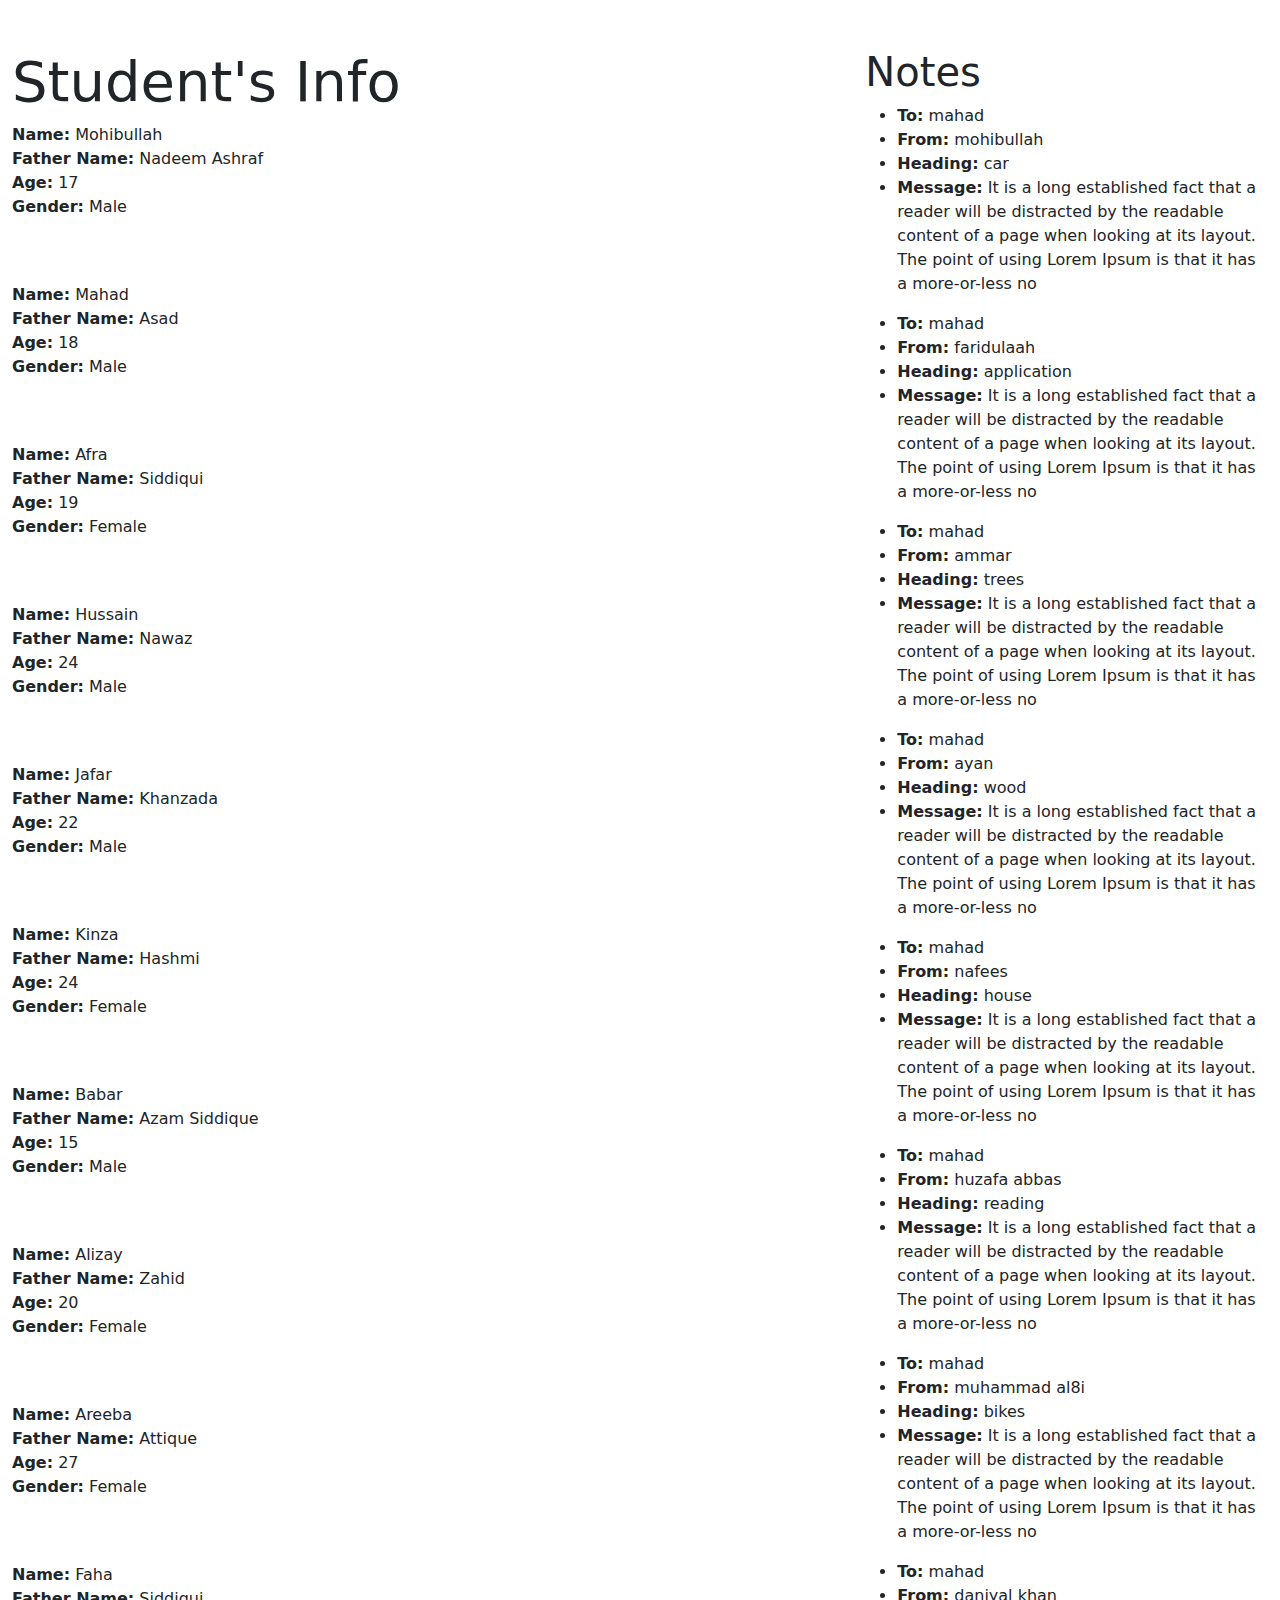
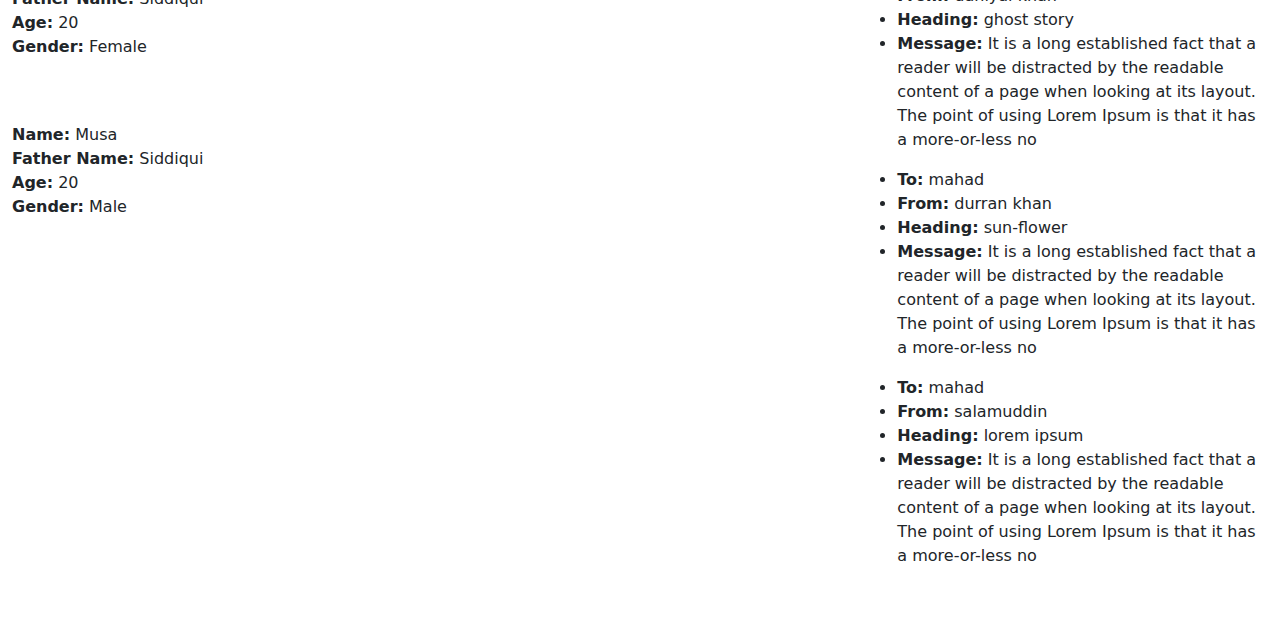
<file: index.html>
<!DOCTYPE html>
<html lang="en">
<head>
    <meta charset="UTF-8">
    <meta name="viewport" content="width=device-width, initial-scale=1.0">
    <title>Document</title>
    <link href="https://cdn.jsdelivr.net/npm/bootstrap@5.3.3/dist/css/bootstrap.min.css" rel="stylesheet" integrity="sha384-QWTKZyjpPEjISv5WaRU9OFeRpok6YctnYmDr5pNlyT2bRjXh0JMhjY6hW+ALEwIH" crossorigin="anonymous">

</head>
<body>

    <div class="container-fluid my-5">
        <div class="row my-5">
            <div class="col-8">
                <h1 class="display-4">
                    Student's Info
                </h1>
                <div id="box" class="row g-5"></div>
            </div>
            <div class="col-4">
                <h1 class="display-6">Notes</h1>
                <div id="notes" class="g-5"></div>
            </div>
        </div>
    </div>

    <script src="https://cdn.jsdelivr.net/npm/bootstrap@5.3.3/dist/js/bootstrap.bundle.min.js" integrity="sha384-YvpcrYf0tY3lHB60NNkmXc5s9fDVZLESaAA55NDzOxhy9GkcIdslK1eN7N6jIeHz" crossorigin="anonymous"></script>
    <script src="./script.js"></script>
</body>
</html>
</file>
